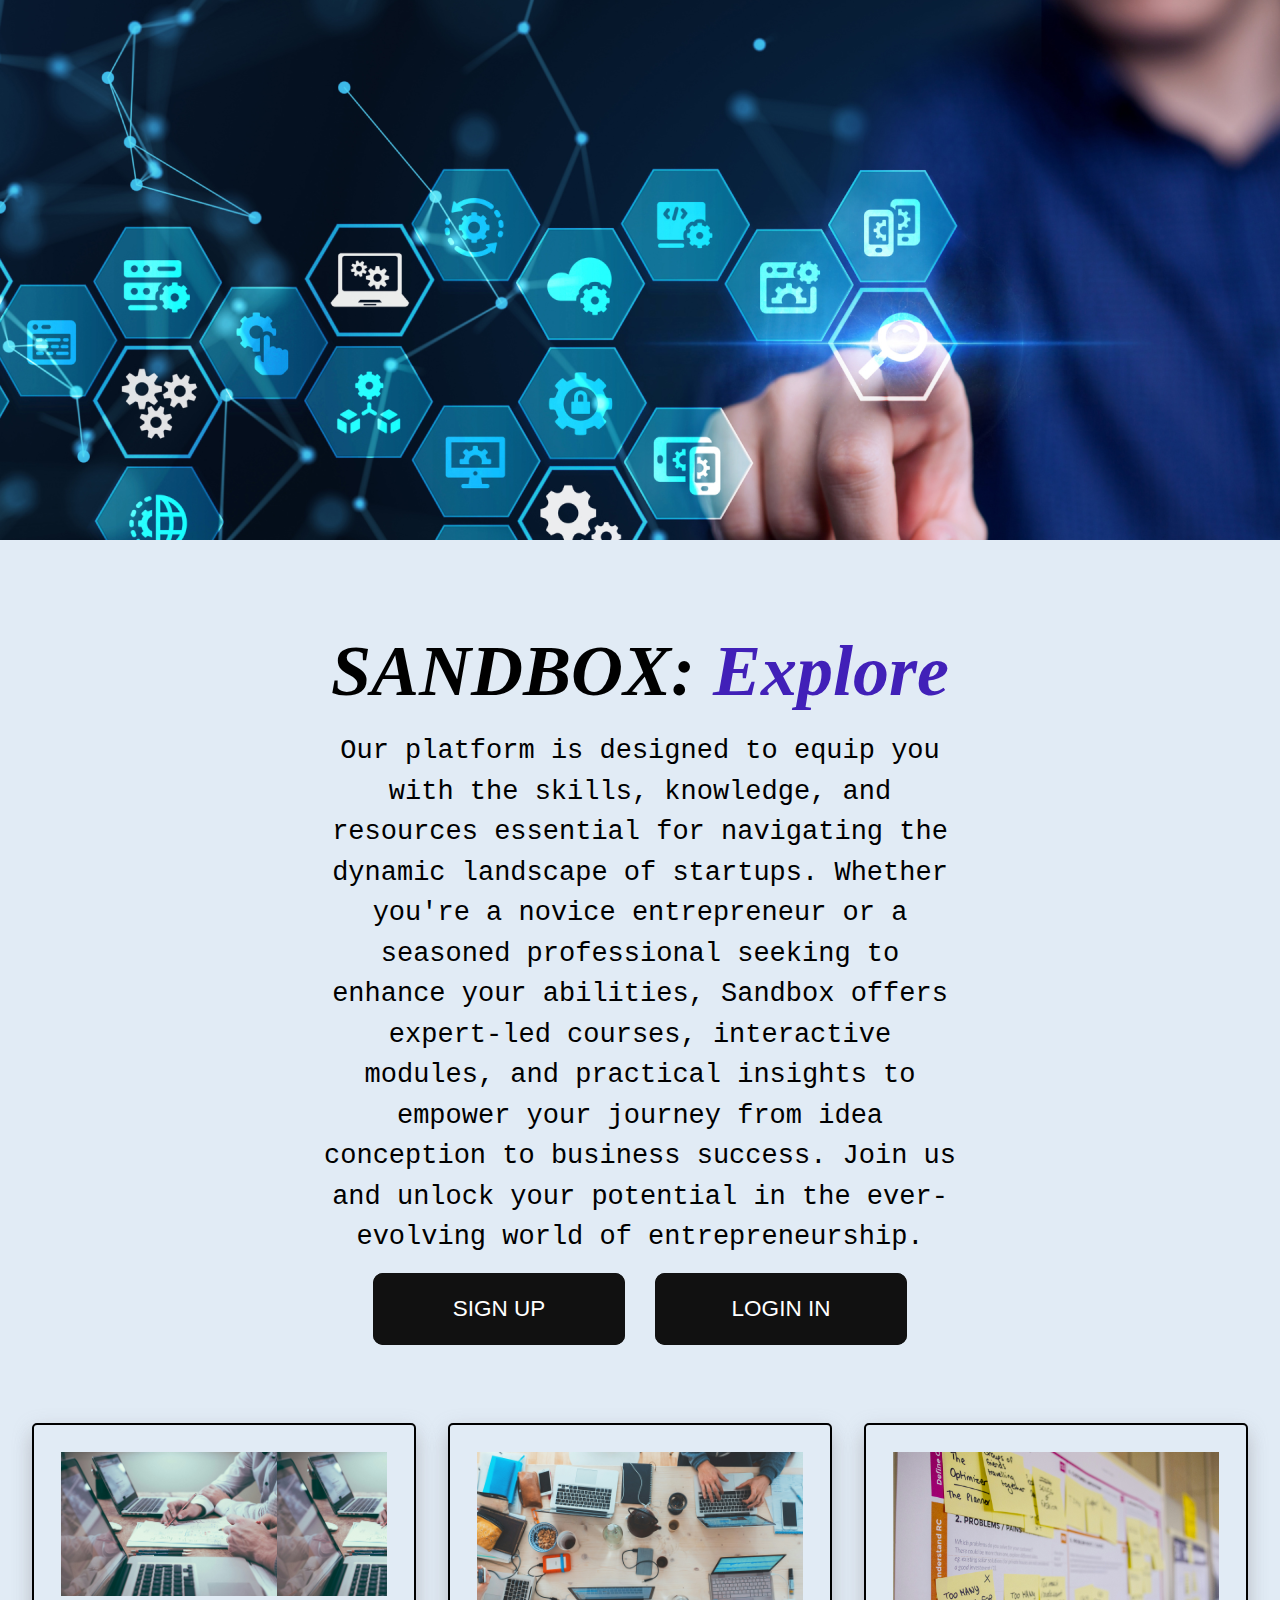
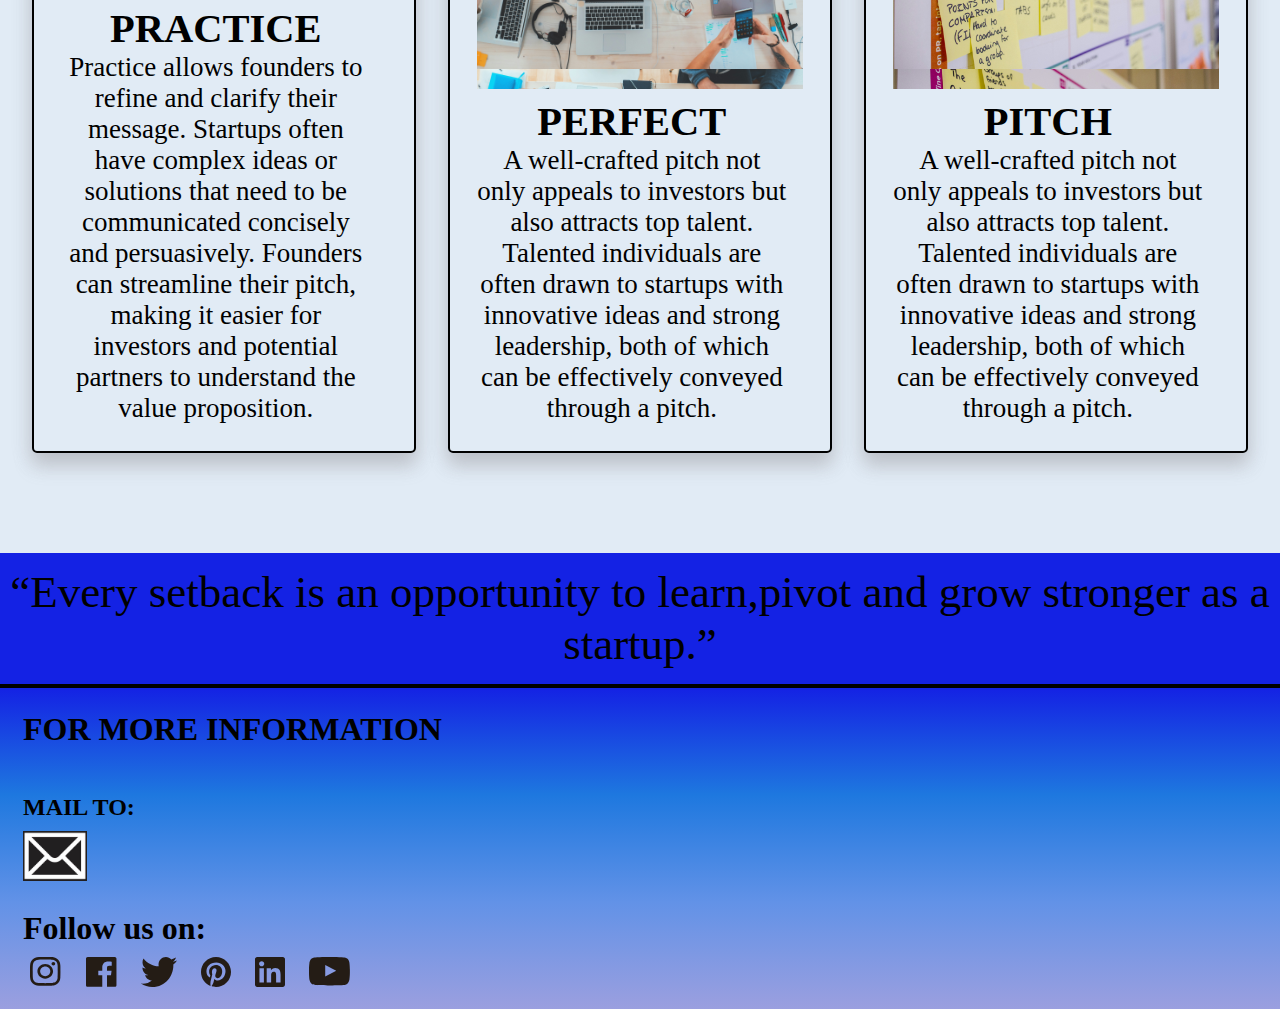
<file: index.html>
<!DOCTYPE html>
<html lang="en">

<head>
    <meta charset="UTF-8">
    <meta name="viewport" content="width=device-width, initial-scale=1.0">
    <title>Document</title>
    <link rel="stylesheet" type="text/CSS" href="landingPage.css">
</head>

<body>
    <div class="container">
        <div class="nav">
        </div>
        <div class="bodyy">
            <div class="content">
                <div class="heading">
                    <H1>SANDBOX: <span></span></H1>
                </div>
                <br>
                <div class="subcontent">
                    <p>
                        Our platform is designed to equip you with the skills, knowledge, and resources essential for navigating the dynamic landscape of startups. Whether you're a novice entrepreneur or a seasoned professional seeking to enhance your abilities, Sandbox offers expert-led courses, interactive modules, and practical insights to empower your journey from idea conception to business success. Join us and unlock your potential in the ever-evolving world of entrepreneurship.
                    </p>
                </div>
            </div>
            <div class="signupin">
                <div>
                    <span><a href="signup.html" target="_blank"><button class="signup">SIGN
                                UP</button></a></span>
                </div>
                <div>
                    <span><a href="login.html" target="_blank"><button class="signin">LOGIN
                                IN</button></a></span>
                </div>
            </div>
        </div>
        <div class="info">
            <div class="box1 box">
                <div class="img1"></div>
                <div class="con1">
                    <p>
                       <h2>PRACTICE</h2>
                       Practice allows founders to refine and clarify their message. Startups often have complex ideas or solutions that need to be communicated concisely and persuasively. Founders can streamline their pitch, making it easier for investors and potential partners to understand the value proposition.
                    </p>
                </div>
            </div>
            <div class="box">
                <div class="img2"></div>

                <div class="con2">
                    <p>
                        <h2>PERFECT</h2>
                        A well-crafted pitch not only appeals to investors but also attracts top talent. Talented individuals are often drawn to startups with innovative ideas and strong leadership, both of which can be effectively conveyed through a pitch.
                    </p>
                </div>
            </div>
            <div class="box">
                <div class="img3"></div>
                <div class="con3">
                    <P>
                        <h2>PITCH</h2>
                        A well-crafted pitch not only appeals to investors but also attracts top talent. Talented individuals are often drawn to startups with innovative ideas and strong leadership, both of which can be effectively conveyed through a pitch.
                    </P>
                </div>
            </div>
        </div>
    </div>

           <div class="quote">
        <p>“Every setback is an opportunity to learn,pivot and grow stronger as a startup.”</p>
    </div>

    <footer>
 
        <div class="footerKeDiv">
            
        <div class="footerKeContent">
            <p style="padding:5px;font-size: xx-large;">FOR MORE INFORMATION</p>
            <br><br>
            <p style="padding:5px;font-size:x-large;">MAIL TO:</p>
            <a href="mailto:example@gmail.com"><img src="/assets/gmail.jpg" height="50px" style="margin: 5px;"></a>
            
            <p style="margin-top:20px;font-size:xx-large;margin-bottom: 10px;margin-left: 5px;">Follow us on:</p>
            
            
            <div class="socialLinks">
                <a input="button" class="ll" name="insta" href="#"><img src="/assets/instagram.svg" height="30px"></a>
                <a input="button" class="ll" name="fb" href="#"><img src="/assets/fb.svg" height="30px"></a>
                <a input="button" class="ll" name="twitter" href="#"><img src="/assets/twit.svg" height="30px"></a>
                <a input="button" class="ll" name="pin" href="#"><img src="/assets/pinterest.svg" height="30px"></a>
                <a input="button" class="ll" name="linkedin" href="#"><img src="/assets/linkedin.svg" height="30px"></a>
                <a input="button" class="ll" name="yt" href="#"><img src="/assets/yt.svg" height="30px"></a>
            </div>
        </div>
        
        <div class="chatboxandlang">
            <div id="google_translate_element"></div>
        </div>

        </div>
        

    </footer>
    <script>
        const dynamicText = document.querySelector("h1 span");
        const words = ["Explore", "Learn", "Start", "Grow"];
        let wordIndex = 0;
        let charIndex = 0;
        let isDeleting = false;

        const typeEffect = () => {
            const currentWord = words[wordIndex];
            const currentChar = currentWord.substring(0, charIndex);
            dynamicText.textContent = currentChar;
            dynamicText.classList.add("stop-blinking");

            if (!isDeleting && charIndex < currentWord.length) {
                charIndex++;
                setTimeout(typeEffect, 100);
            } else if (isDeleting && charIndex > 0) {
                charIndex--;
                setTimeout(typeEffect, 100);
            } else {
                isDeleting = !isDeleting;
                dynamicText.classList.remove("stop-blinking");
                wordIndex = !isDeleting ? (wordIndex + 1) % words.length : wordIndex;
                setTimeout(typeEffect, 1200);
            }
        }
        typeEffect();

        const knowledgeBase = {
            "WHAT IS THE CAPITAL OF INDIA": "The capital of India is New Delhi.",
            "TELL ME SOMETHING ABOUT EIFFEL TOWER": "The Eiffel Tower is a famous landmark in Paris, France.",
            "HELLO HOW ARE YOU?": "I AM FINE HOW CAN I HELP YOU",
            "CAN YOU TRANSLATE THE TEXT TO HINDI?": "YEAH SURE JUST CLICK ON SELECT LANGUAGE AT THE BOTTOM RIGHT CORNER AND SELECT THE LANGUAGE YOU WANT",
            "HI":"Hi, EduChat is here to assist you",
            "HOW MANY STATES ARE THERE IN INDIA": "There are 29 states and 8 union teritorries in India",
            "WHO IS THE NATIONALANIMALOF INDIA": "National Bengal Tiger is the Natioinal Animal of India",
            "WHO IS THE FATHER OF MATHS": "Archemidis is known as Father of Mathematics",
            "HOW IS THE WEATHER TODAY": "The weather is awesome just like YOU.",
        };

        const chatbox = document.getElementById("chatbox");
        const chatboxContainer = document.getElementById("chatbox-container");
        const userInput = document.getElementById("userInput");

        function displayUserMessage(message) {
            chatbox.innerHTML += `<div class="user-message">${message}</div>`;
        }

        function displayChatbotMessage(message) {
            chatbox.innerHTML += `<div class="chatbot-message">${message}</div>`;
        }

        function getChatbotResponse(userMessage) {
            const keys = Object.keys(knowledgeBase);
            for (const key of keys) {
                if (userMessage.toLowerCase().includes(key.toLowerCase())) {
                    return knowledgeBase[key];
                }
            }
            return "I'm sorry, I don't have an answer to that question.";
        }

        function sendMessage() {
            const userMessage = userInput.value;
            displayUserMessage(userMessage);
            userInput.value = "";

            const chatbotResponse = getChatbotResponse(userMessage);
            displayChatbotMessage(chatbotResponse);
        }


        function toggleChatbox() {
            if (chatboxContainer.style.display === "inline") {
                chatboxContainer.style.display = "none";

            } else {
                chatboxContainer.style.display = "inline";
            }
        }

        function googleTranslateElementInit() {
            new google.translate.TranslateElement({
                pageLanguage: 'en',
                layout: google.translate.TranslateElement.InlineLayout.SIMPLE
            }, 'google_translate_element');
        }
    </script>
    <script src="https://translate.google.com/translate_a/element.js?cb=googleTranslateElementInit"></script>
    </script>
</body>
</html>
</file>
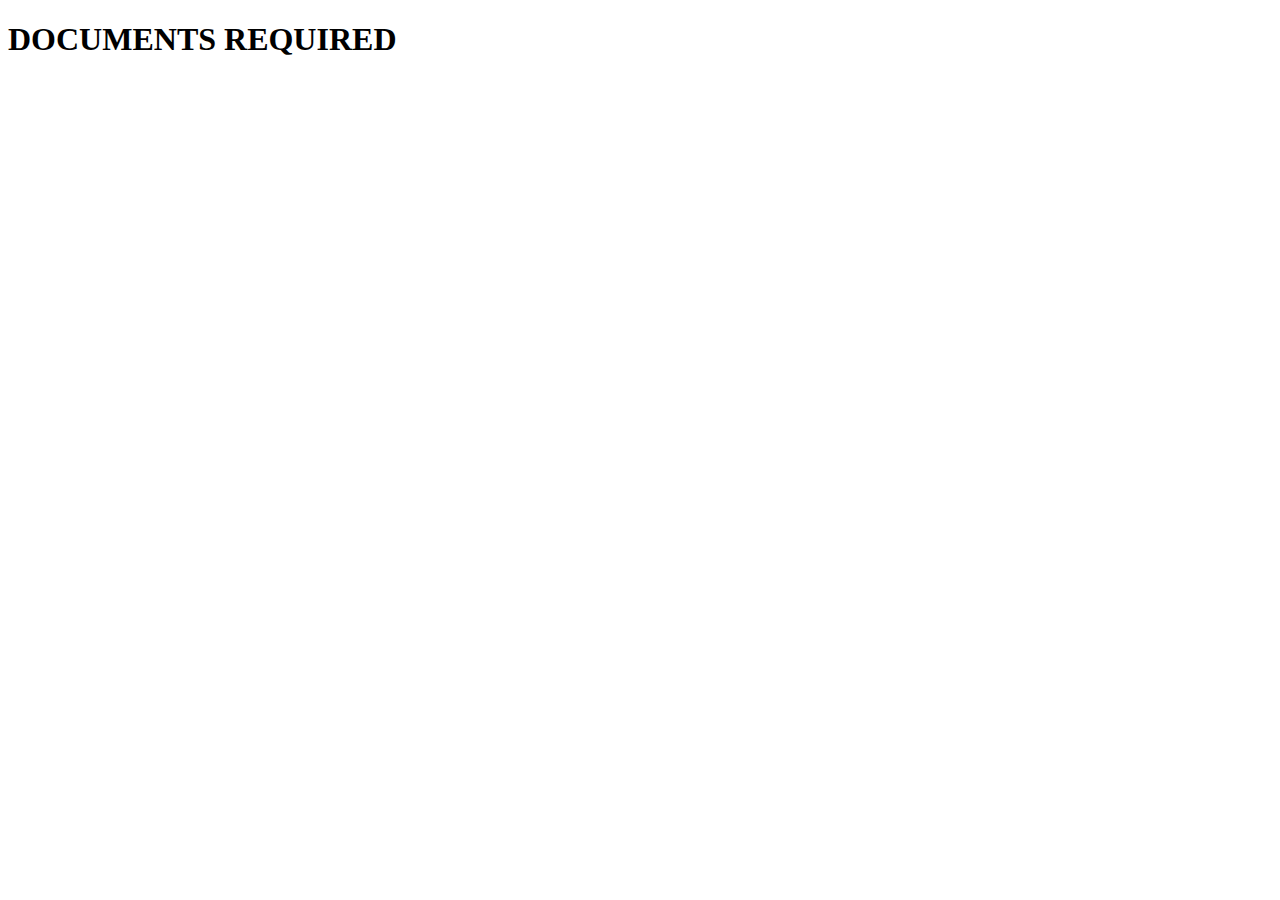
<file: docs.html>
<!DOCTYPE html>
<html lang="en">
<head>
    <meta charset="UTF-8">
    <meta name="viewport" content="width=device-width, initial-scale=1.0">
    <title>Sandbox</title>
</head>
<body>
    
<h1>
    DOCUMENTS REQUIRED
</h1>


</body>
</html>
</file>
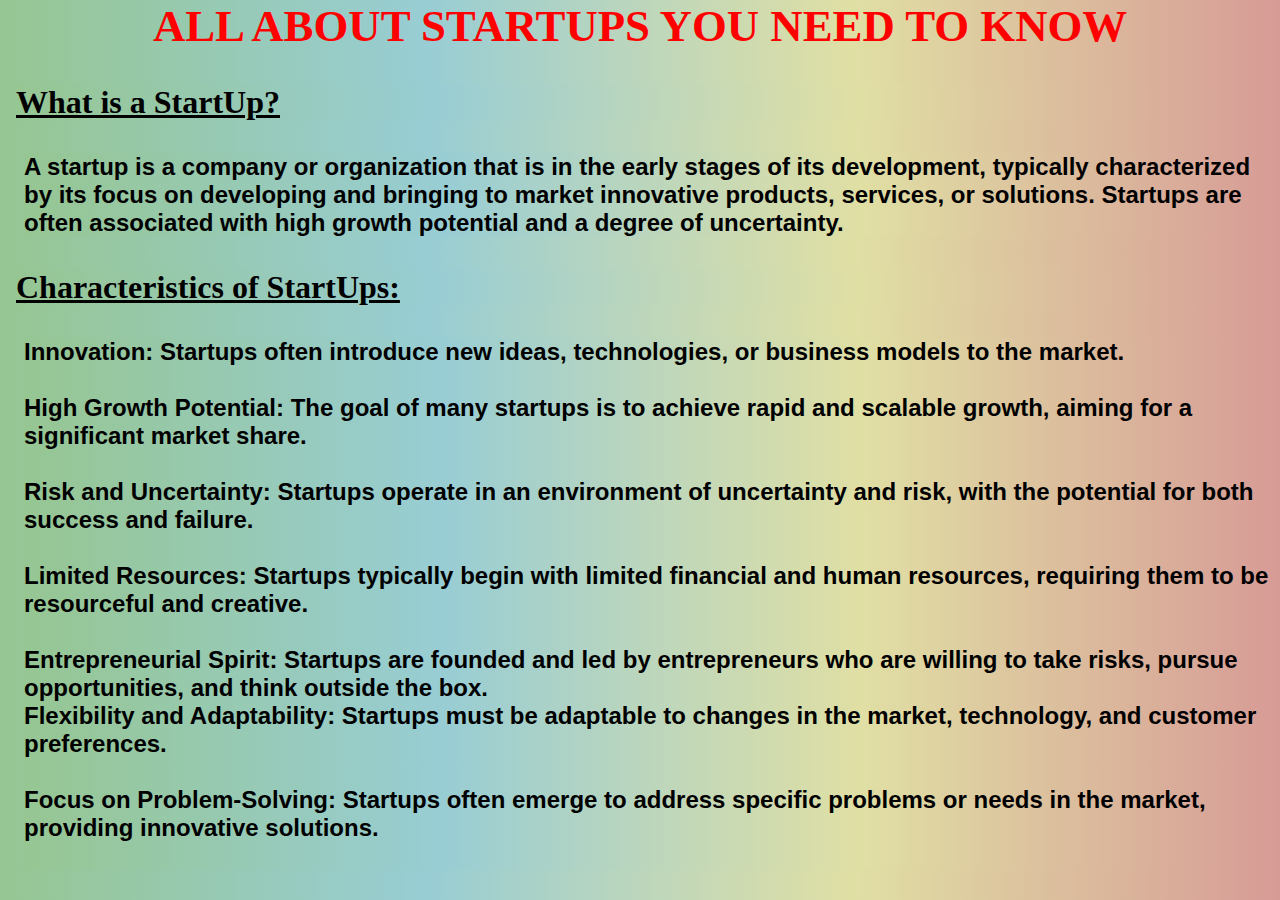
<file: intro.html>
<!DOCTYPE html>
<html lang="en">
<head>
    <meta charset="UTF-8">
    <meta name="viewport" content="width=device-width, initial-scale=1.0">
    <title>SANDBOX</title>
    <link rel="stylesheet" href="intro.css"/>
</head>
<body>
    <h1 class="heading">ALL ABOUT STARTUPS YOU NEED TO KNOW</h1>

    <h1 class="heading-2">What is a StartUp?</h1>
    <h5 class="content">
        A startup is a company or organization that is in the early stages of its development, typically characterized by its focus on developing and bringing to market innovative products, services, or solutions. Startups are often associated with high growth potential and a degree of uncertainty.</h5>


    <h1 class="heading-2">Characteristics of StartUps:</h1>
    <h5 class="content">Innovation: Startups often introduce new ideas, technologies, or business models to the market.<br><br>

        High Growth Potential: The goal of many startups is to achieve rapid and scalable growth, aiming for a significant market share.<br><br>
        
        Risk and Uncertainty: Startups operate in an environment of uncertainty and risk, with the potential for both success and failure.<br><br>
        
        Limited Resources: Startups typically begin with limited financial and human resources, requiring them to be resourceful and creative.<br><br>
        
        Entrepreneurial Spirit: Startups are founded and led by entrepreneurs who are willing to take risks, pursue opportunities, and think outside the box.<br>
        
        Flexibility and Adaptability: Startups must be adaptable to changes in the market, technology, and customer preferences.<br><br>
        
        Focus on Problem-Solving: Startups often emerge to address specific problems or needs in the market, providing innovative solutions.<br><br>
    </h5>


</body>
</html>
</file>
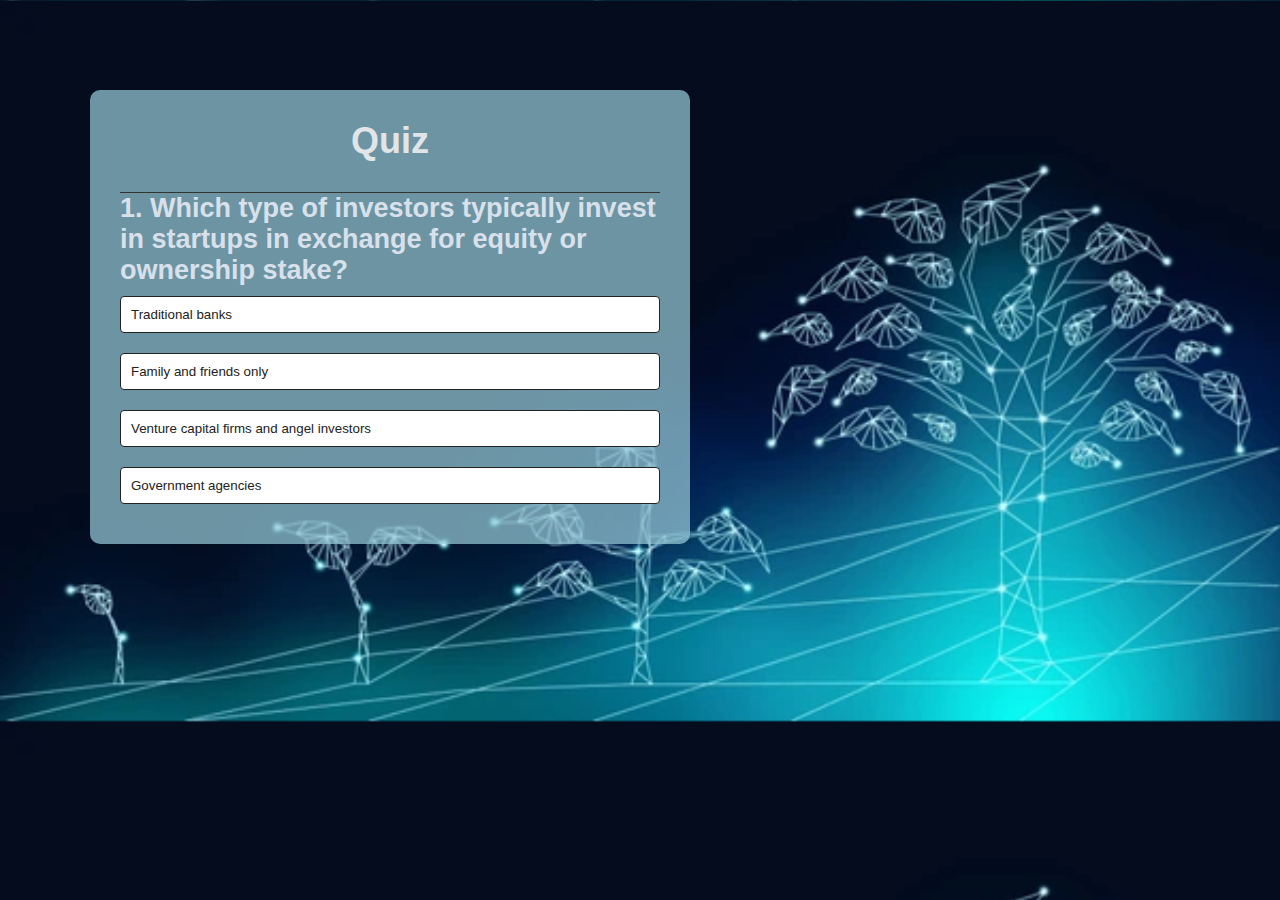
<file: mathsquiz.html>
<!DOCTYPE html>
<html lang="en">
<head>
    <meta charset="UTF-8">
    <meta name="viewport" content="width=device-width, initial-scale=1.0">
    <link rel="stylesheet" href="mathsquiz.css">
    <title>Maths Quiz</title>
</head>
<body>
    <div class="app">
        <h1> Quiz</h1>
        <div class="Quiz">
            <h2 id="question"> Question </h2>
            <div id="answer-buttons">
                <button class="btn"> Answer 1 </button>
                <button class="btn"> Answer 2 </button>
                <button class="btn"> Answer 3 </button>
                <button class="btn"> Answer 4 </button>
            </div>
            <button id="next-btn">Next</button>
            <button id="exit" onclick="window.location.href='main_roadmap.html'">Exit</button>
        </div>
    </div>

    <script src="mathsquiz.js"></script>
</body>
</html>
</file>
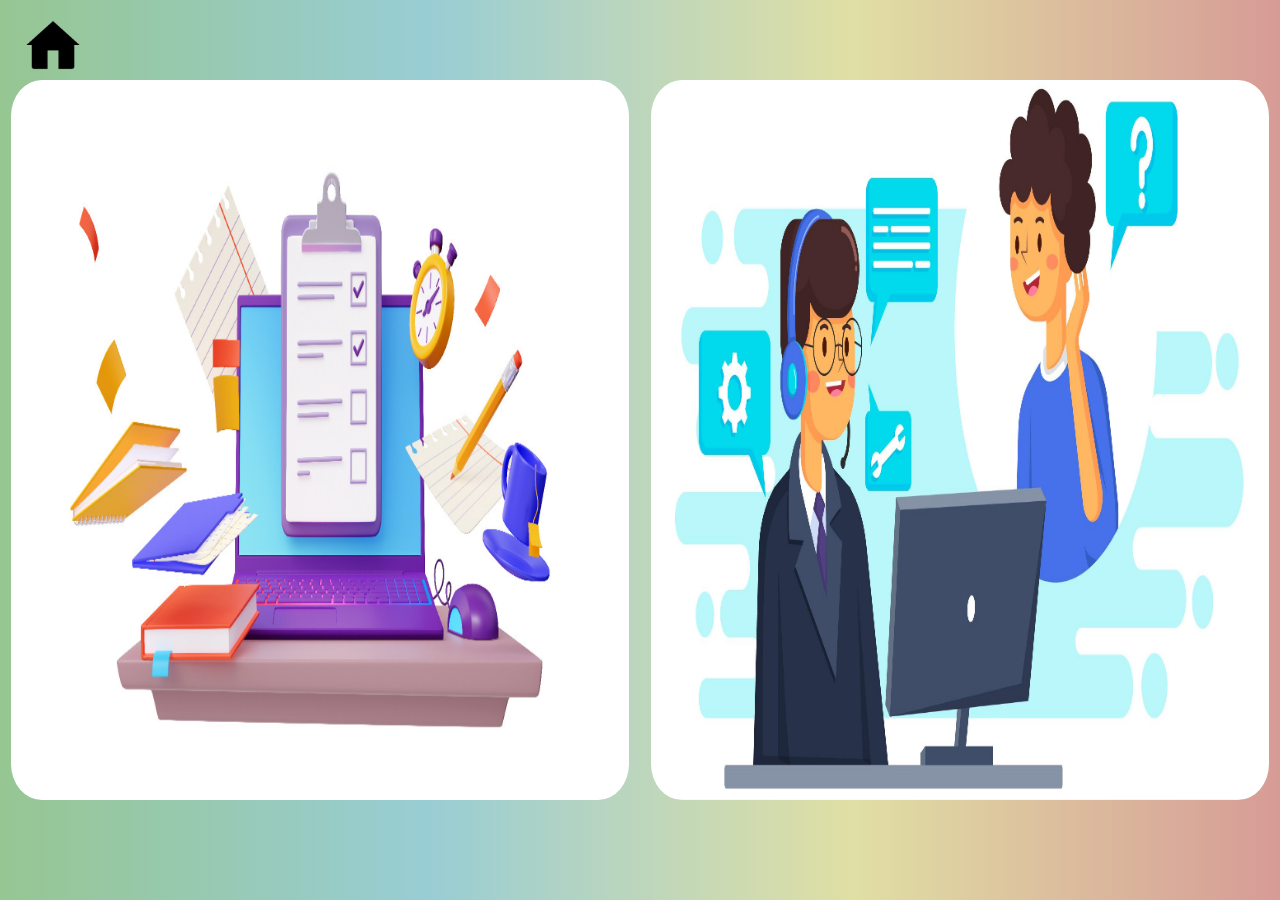
<file: options_page.html>
<!DOCTYPE html>
<html lang="en">

<head>
    <meta charset="UTF-8">
    <meta name="viewport" content="width=device-width, initial-scale=1.0">
    <title>Sandbox</title>
    <link href="option_page.css" rel="stylesheet">
</head>

<body>

    <div>
        <a href="index.html"><img src="../assets/home_icon_1.png" alt="home" id="home-logo"></a>
    </div>

    <div class="row">

        <div class="container">
            <img src="../assets/learn.jpeg" alt="quiz" class="photo">
            <div class="middle">
                <div>
                    <a href="intro.html" class="heading">EXPLORE NOW</a>
                </div>
            </div>
        </div>

        <div class="container" id="help-center">
            </a><img src="../assets/help-center.jpg" alt="help-center" class="photo">
            <div class="middle">
                <div>
                    <a href="mathsquiz.html" class="heading">PREPARATION</a>
                </div>
            </div>
        </div>

    </div>


</body>

</html>
</file>
<file: landingPage.css>
* {
  margin: 0;
  box-sizing: border-box;
}
body {
  background-color: rgb(225, 235, 245);
}
.nav {
  height: 60vh;
  background-image: url("/assets/lp.png");
  background-size: cover;
  color: white;
  margin-bottom: 2vmin;
  display: flex;
  width: 100vw;
  flex-direction: column;
}
div {
  display: block;
}
.heading {
  font-family: Georgia, "Times New Roman", Times, serif;
  font-style: italic;
  font-size: x-large;
}
.bodyy {
  height: 100%;
}

.content {
  display: flex;
  flex-direction: column;
  justify-content: center;
  align-items: center;
  margin-top: 5vmin;
  font-family: "Franklin Gothic Medium", "Arial Narrow", Arial, sans-serif;
}
.heading {
  font-size: 4vmin;
  margin-top: 5vmin;
}
.heading span {
  color: #4120b8;
  position: relative;
}
.heading::before {
  content: "";
  height: 30px;
  width: 2px;
  position: absolute;
  top: 50%;
  right: -8px;
  background: #bd53ed;
  transform: translateY(-45%);
  animation: blink 0.6s infinite;
}

.heading.stop-blinking::before {
  animation: none;
}

@keyframes blink {
  50% {
    opacity: 0;
  }
}

.subcontent {
  width: 50%;
  margin: auto;
  text-align: center;
  font-family: monospace;
  font-size: 3vmin;
  line-height: 1.5;
}
.signupin {
  text-align: center;
  color: white;
  display: flex;
  margin: auto;
  flex-direction: row;
  flex-wrap: wrap;
  justify-content: center;
  font-size: 3vmin;
}

a:any-link {
  color: aliceblue;
}
.info {
  display: flex;
  flex-direction: row;
  justify-content: space-evenly;
  flex-wrap: wrap;
  margin-top: 7vmin;
}
.box {
  border: 2px solid black;
  width: 30vw;
  display: flex;
  flex-direction: column;
  border-radius: 5px;
  box-shadow: 0 14px 18px 0 rgba(145, 144, 147, 0.3),
    0 6px 20px 0 rgba(156, 157, 161, 0.3);
  height: 70vh;
  padding:3vmin;
}
.box:hover {
  border: 2px solid black;
  box-shadow: 0 14px 18px 0 rgba(116, 116, 118, 0.5),
    0 6px 20px 0 rgba(119, 120, 121, 0.5);
}
.img1 {
    height: 50%;
  width: 100%;
  background-image: url("/assets/startup1.jpg");
  background-size: contain;
}

.img2 {
  height: 50%;
  width: 100%;
  background-image: url("/assets/startup2.jpg");
  background-size: contain;
}
.img3 {
    height: 50%;
  width: 100%;
  background-image: url("/assets/startup3.jpg");
  background-size: contain;
}
.con1,
.con2,
.con3 {
  width: 95%;
  text-align: center;
  font-size: 3vmin;
  margin-top:1vmin;
  font-family: Georgia, "Times New Roman", Times, serif;
}

/*BUTTON OF SIGNUP SIGNIN HOVER*/

.signin,
.signup {
  width: 28vmin;
  height: 8vmin;
  border: none;
  outline: none;
  color: #fff;
  background: #111;
  cursor: pointer;
  position: relative;
  z-index: 0;
  border-radius: 10px;
  margin: 15px;
  font-size: 2.5vmin;
}

.signin:before,
.signup:before {
  content: "";
  background: linear-gradient(
    45deg,
    #ff0000,
    #ff7300,
    #fffb00,
    #48ff00,
    #00ffd5,
    #002bff,
    #7a00ff,
    #ff00c8,
    #ff0000
  );
  position: absolute;
  top: -2px;
  left: -2px;
  background-size: 400%;
  z-index: -1;
  filter: blur(5px);
  width: calc(100% + 4px);
  height: calc(100% + 4px);
  animation: glowing 20s linear infinite;
  opacity: 0;
  transition: opacity 0.3s ease-in-out;
  border-radius: 10px;
}

.signin:active,
.signup:active {
  color: #f7efef;
}

.signin:active:after,
.signup:active:after {
  background: transparent;
}

.signin:hover:before,
.signup:hover:before {
  opacity: 1;
}

.signin:after,
.signup:after {
  z-index: -1;
  content: "";
  position: absolute;
  width: 100%;
  height: 100%;
  background: #111;
  left: 0;
  top: 0;
  border-radius: 10px;
}

@keyframes glowing {
  0% {
    background-position: 0 0;
  }
  50% {
    background-position: 400% 0;
  }
  100% {
    background-position: 0 0;
  }
}

.socialLinks {
  margin-left: 2px;
}

.ll {
  margin: 10px;
}

footer {
  background-image: linear-gradient(
    rgb(20, 34, 228),
    rgb(30, 120, 223),
    rgb(98, 146, 231),
    rgb(155, 159, 223)
  );
  font-weight: bold;
  position: absolute;
  width: 100%;
  padding: 2vmin;
}
.container {
  margin-bottom: 100px;
}
.quote {
  text-align: center;
  background-color: rgb(20, 34, 228);
  color: black;
  font-family: cursive;
  height: 15vh;
  font-size: 5vmin;
  display: flex;
  align-items: center;
  border-bottom: 0.3rem solid #000;
}

.chatpot_1 {
  position: fixed;
  bottom: 50px;
  right: 0px;
}

.footerKeDiv {
  display: flex;
  justify-content: space-between;
}

.footerKeContent {
  display: flex;
  flex-direction: column;
}

.chatboxandlang {
  display: flex;
  flex-direction: column;
  justify-content: space-evenly;
}

#chatbot-icon {
  /* Adjusted position to avoid hiding the send button */
  cursor: pointer;
  margin: 5px;
  margin-top: 10px;
  display: inline;
  float: right;
}

#google_translate_element {
  height: 60px;
  width: 100px;
  margin-right: 100px;
}

#chatbox-container {
  display: none;
  bottom: 20px;
  /* Adjusted position to separate from the logo */
  right: 10px;
  /* Adjusted position to separate from the logo */
  width: 400px;
  background-color: #333;
  border-radius: 5px;
  box-shadow: 0 0 10px rgba(255, 255, 255, 0.2);
  float: right;
  margin: 10px;
}

#chatbox-header {
  background-color: #222;
  color: #fff;
  padding: 10px;
  border-top-left-radius: 5px;
  border-top-right-radius: 5px;
}

#chatbox {
  padding: 20px;
  max-height: 300px;
  overflow-y: scroll;
}

input[type="text"] {
  width: 70%;
  padding: 10px;
  margin-right: 10px;
  border: 1px solid #ccc;
  border-radius: 5px;
  outline: none;
  color: #000;
  background-color: #fff;
}

button {
  background-color: #007bff;
  color: #fff;
  border: none;
  padding: 10px 20px;
  border-radius: 5px;
  cursor: pointer;
}

.instruction1 {
  background-color: blue;
  color: white;
  padding: 10px;
  text-align: center;
  text-transform: uppercase;
}

.instruction {
  background-color: red;
  color: white;
  padding: 10px;
  text-align: center;
  text-transform: uppercase;
}

h3 {
  color: #fff;
  text-align: center;
}

/* Style for user messages */
.user-message {
  color: #007bff;
  text-align: left;
  margin-bottom: 10px;
}

/* Style for chatbot messages */
.chatbot-message {
  color: #bd53ed;
  text-align: right;
  margin-bottom: 10px;
}

.chatpot_l {
  display: flex;
  flex-direction: row;
  float: right;
}
.chat_trans {
  display: flex;
  flex-direction: column;
  float: right;
  margin: 5px;
}

/* .chatbutton{
    background-color: rgb(237, 242, 245);
    color: black;
    font-family: Verdana, Geneva, Tahoma, sans-serif;
    border-radius: 4px;
    border:2px solid black;
    box-shadow: 0 14px 18px 0 rgba(166, 170, 237, 0.5), 0 6px 20px 0 rgba(172, 185, 236, 0.53),0 6px 20px 0 rgba(172, 185, 236, 0.53),0 6px 20px 0 rgba(172, 185, 236, 0.53);
} */

/* CSS */
.button-54 {
  height: 80px;
  width: 120px;
  font-family: "Open Sans", sans-serif;
  font-size: 16px;
  letter-spacing: 2px;
  text-decoration: none;
  text-transform: uppercase;
  color: #000;
  cursor: pointer;
  background-color: rgb(200, 222, 241);
  border: 3px solid;
  padding: 0.25em 0.5em;
  box-shadow: 1px 1px 0px 0px, 2px 2px 0px 0px, 3px 3px 0px 0px, 4px 4px 0px 0px,
    5px 5px 0px 0px;
  position: relative;
  margin: 5px;
  user-select: none;
  -webkit-user-select: none;
  touch-action: manipulation;
}

.button-54:active {
  box-shadow: 0px 0px 0px 0px;
  top: 5px;
  left: 5px;
}

@media (min-width: 768px) {
  .button-54 {
    padding: 0.25em 0.75em;
  }
}
</file>
<file: intro.css>
*{
    margin: 0;
    padding: 0;
    background:linear-gradient(to right,rgb(150, 198, 146), #98cdd4, #e0dfa4,rgb(215, 155, 150));
}

.heading{
    text-align:center;
    font-size:2.8rem;
    color:red;
}

.heading-2{
    font-size:2rem;
    margin-top:2rem;
    margin-bottom:2rem;
    margin-left:1rem;
    text-decoration: underline;
    
}

.content{
    font-size:1.5rem;
    margin-left:1.5rem;
   font-family:'Franklin Gothic Medium', 'Arial Narrow', Arial, sans-serif;
}
</file>
<file: mathsquiz.css>
*
{
    margin:0;
    padding:0;
    font-family:'Poppins',sans-serif;
    box-sizing: border-box;

}

body{
    background-image:url("/assets/quiz_bg.webp");
    background-size: cover;
}

.app
{
    background: #97cad8b7;
    width: 90%;
    max-width: 600px;
    margin-top: 10vmin;
    margin-left:10vmin;
    border-radius: 10px;
    padding: 30px;
}

.app h1
{
    font-size: 4vmin;
    font-weight: 600;
    border-bottom: 1px solid #333;
    padding-bottom: 30px;
    color:rgb(225, 229, 232);
    text-align: center;
}

.quiz
{
    padding: 20px 0;
}

#question
{
    font-size: 3vmin;
    font-weight: 600;
    color:rgb(216, 225, 235);
}

.btn
{
    background: #fff;
    color: #222;
    font-weight: 500;
    width: 100%;
    border: 1px solid #222;
    padding: 10px;
    margin: 10px 0;
    text-align: left;
    border-radius: 4px;
    cursor: pointer;
    transition: all 0.3s;
}

.btn:hover:not([disabled]){
    background:rgb(204,229,255);
    color:black;
}

.btn:disabled{
    cursor:no-drop;
}

#next-btn
{
    background: rgb(0,102,204);
    color: #fff;
    font-weight: 500;
    width:150px;
    border: 0;
    padding: 10px;
    margin: 20px auto 0;
    border-radius: 4px;
    cursor: pointer;
    display: none;
}

.correct
{
    background: #9aeabc;
}

.incorrect
{
    background:#ff9393;
}

#exit
{
    background: rgb(0,102,204);
    color: #fff;
    font-weight: 500;
    width:150px;
    border: 0;
    padding: 10px;
    margin: 20px auto 0;
    border-radius: 4px;
    cursor: pointer;
    display: none;
}
</file>
<file: option_page.css>
*{
    margin:0;
    padding:0;
    overflow:hidden;
    box-sizing: border-box;
}
body{
    background:linear-gradient(to right,rgb(150, 198, 146), #98cdd4, #e0dfa4,rgb(215, 155, 150));
    padding-bottom:2rem;
}

#home-logo{
    margin-top: 0.8rem;
    z-index: 1000;
    position: absolute;
    top: 0rem;
    width: 4rem;
    left: 1.3rem;
    cursor: pointer;
}

.row {
    display: flex;
    justify-content: space-evenly;
}
.container {
    position: relative;
    width: 100%;
    height:80vh;
    margin-top:5rem;
    margin-left:0.7rem;
    margin-right:0.7rem;
    border-radius:5%;

}

.photo {
    opacity: 1;
    display: inline-block;
    width: 100%;
    height:80vh;
    transition: .5s ease;
    backface-visibility: hidden;
   
}

.middle {
    transition: .5s ease;
    opacity: 0;
    position: absolute;
    top: 50%;
    left: 50%;
    transform: translate(-50%, -50%);
    -ms-transform: translate(-50%, -50%); 
    text-align: center;
    border-radius:10%;
}

.container:hover .photo {
    opacity: 0.3;
}

.container:hover .middle {
    opacity: 1;
    transform:scale(1.4) translateX(-5rem) translateY(-1.5rem)  ;
}

#help-center:hover .middle{
transform:scale(1.4) translateX(-7rem) translateY(-2rem)  ;
}

.heading{
    background-color:transparent;
    color: black;
    font-size:1.5rem;
    font-weight:bolder;
    font-family:'Segoe UI', Tahoma, Geneva, Verdana, sans-serif;
    padding:1rem;
}
</file>
